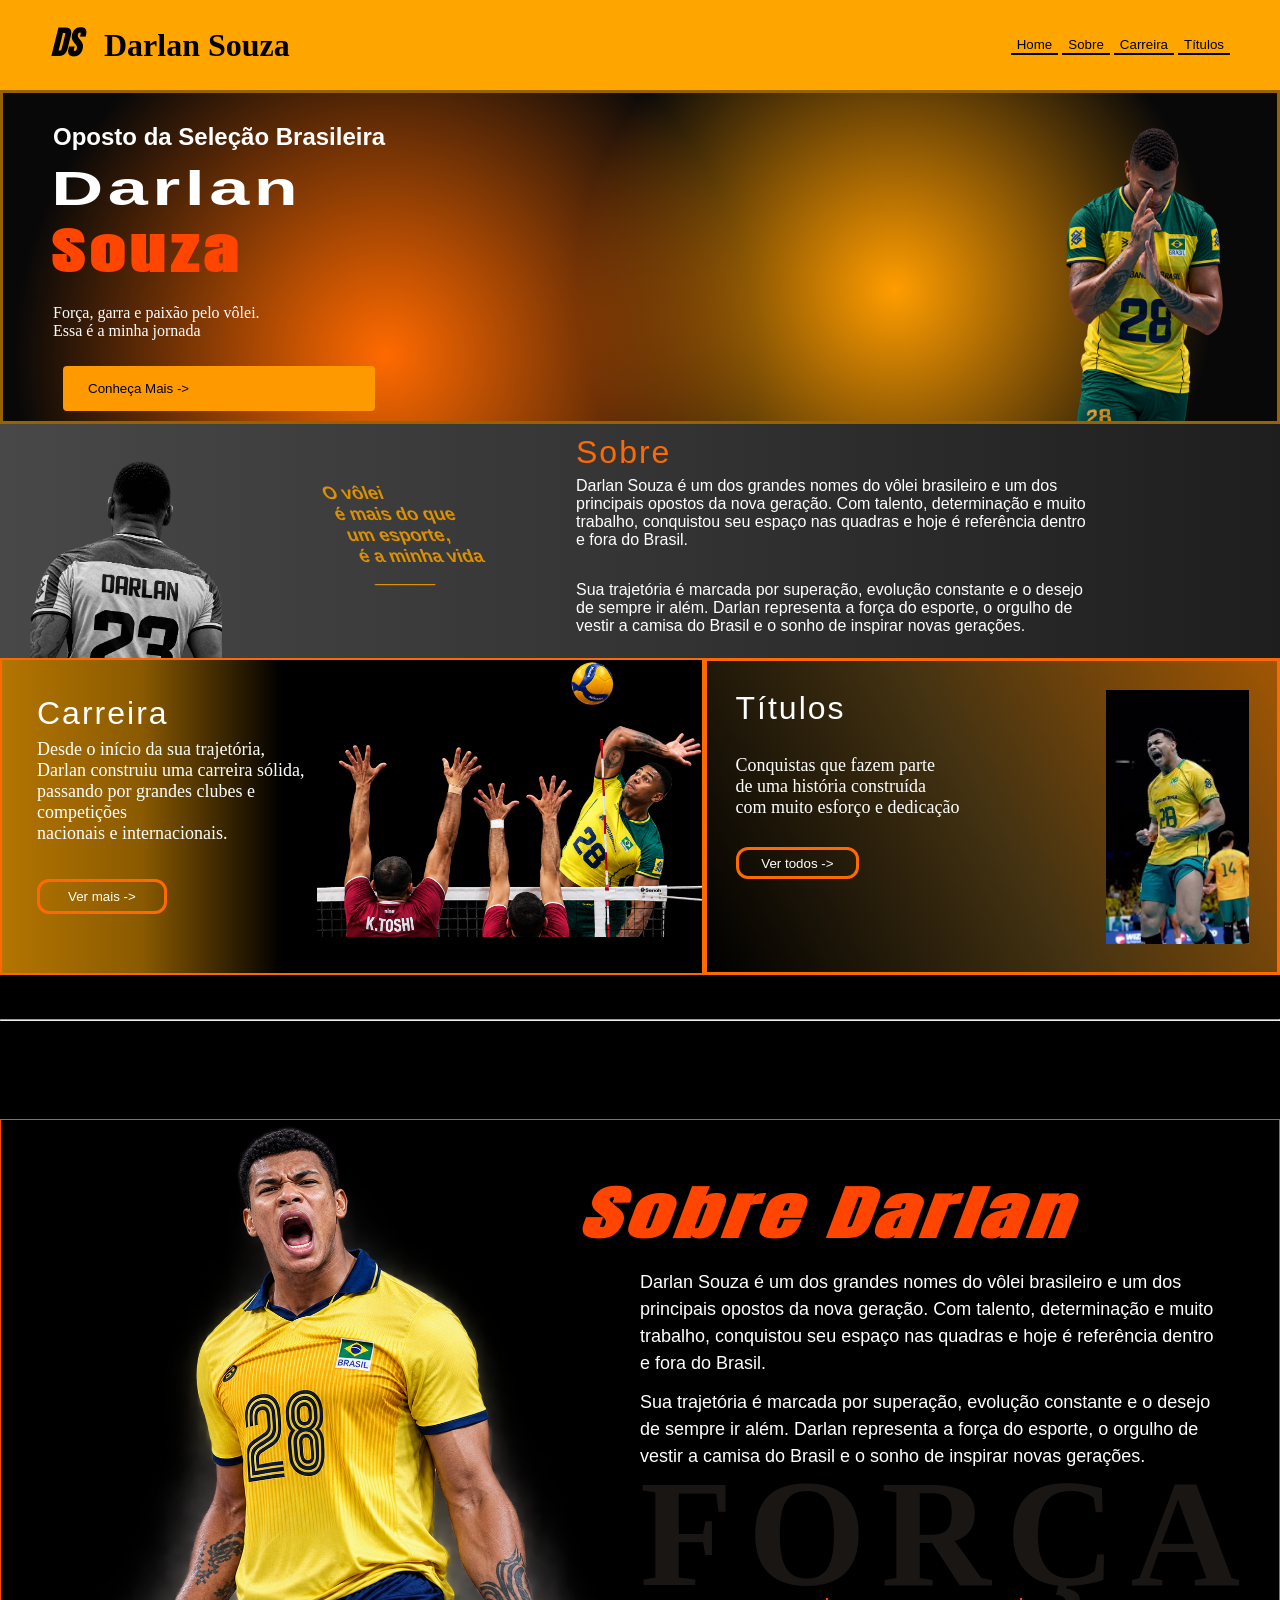
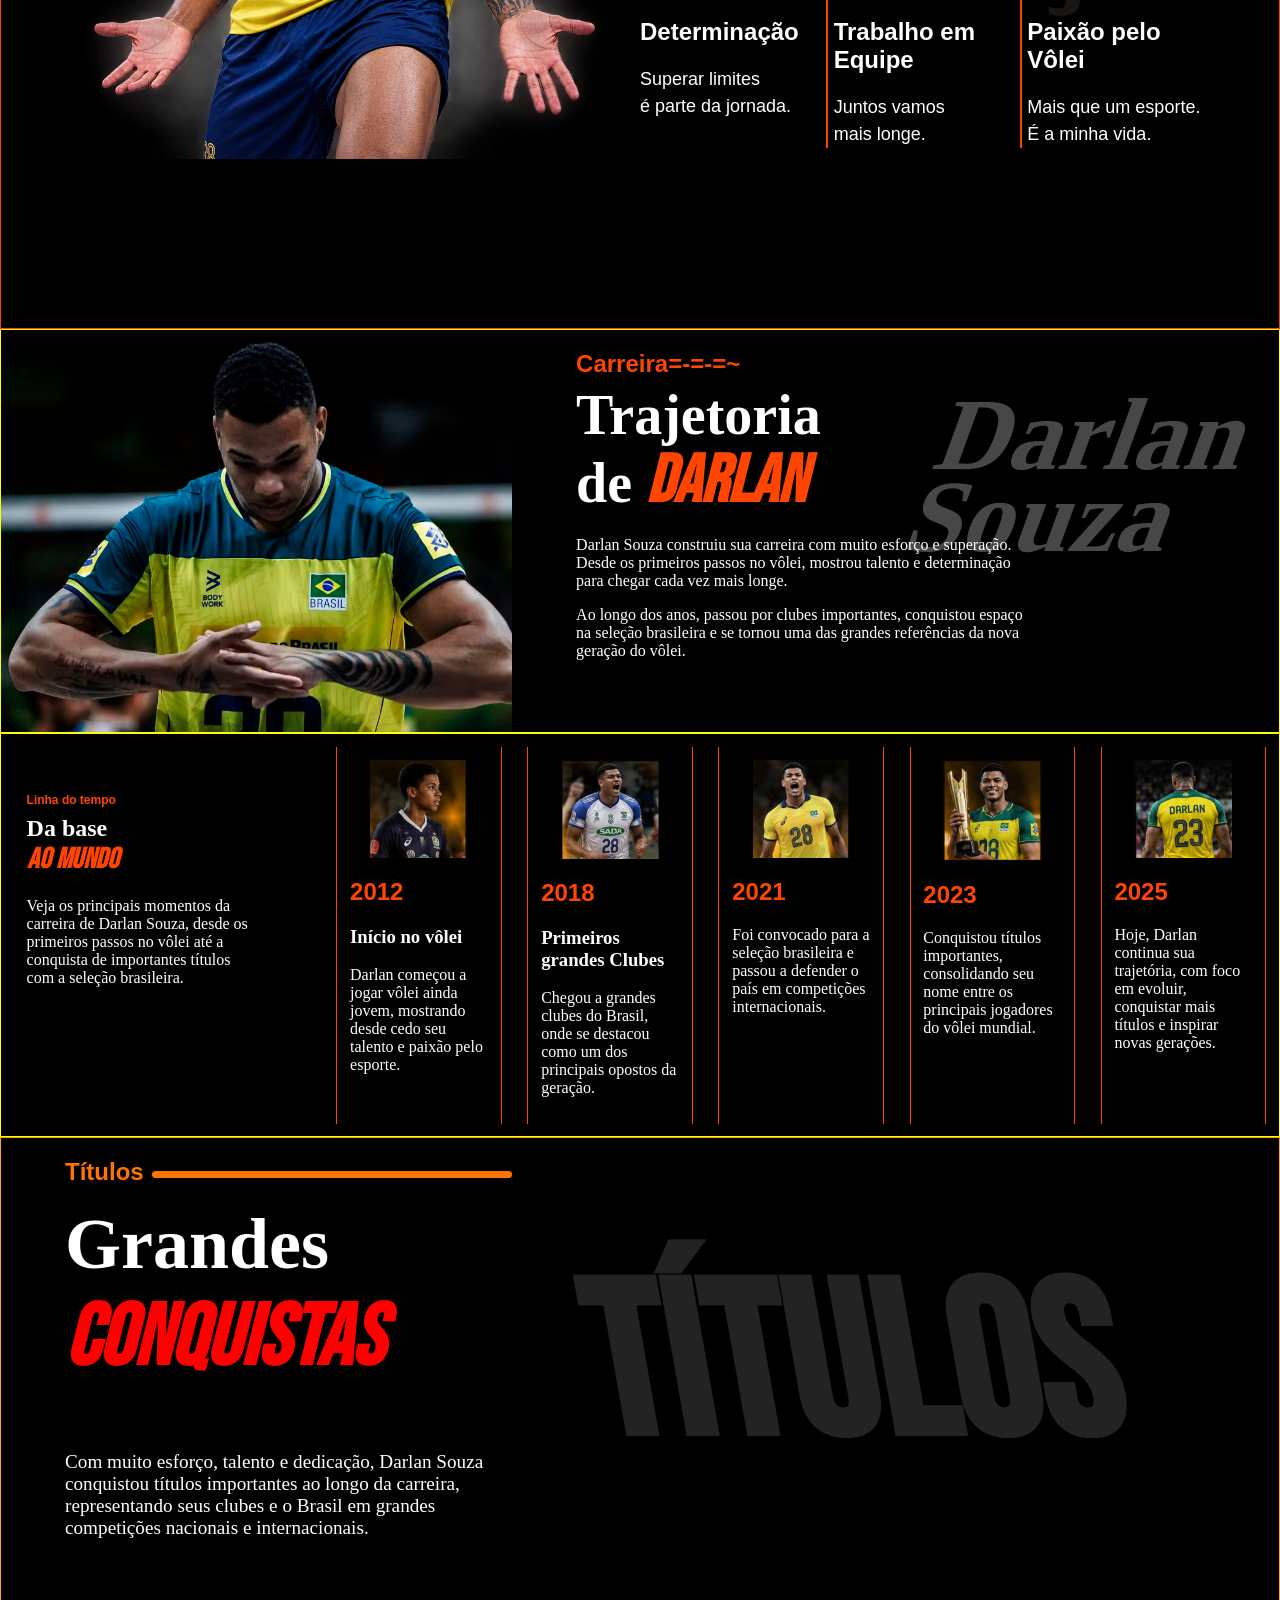
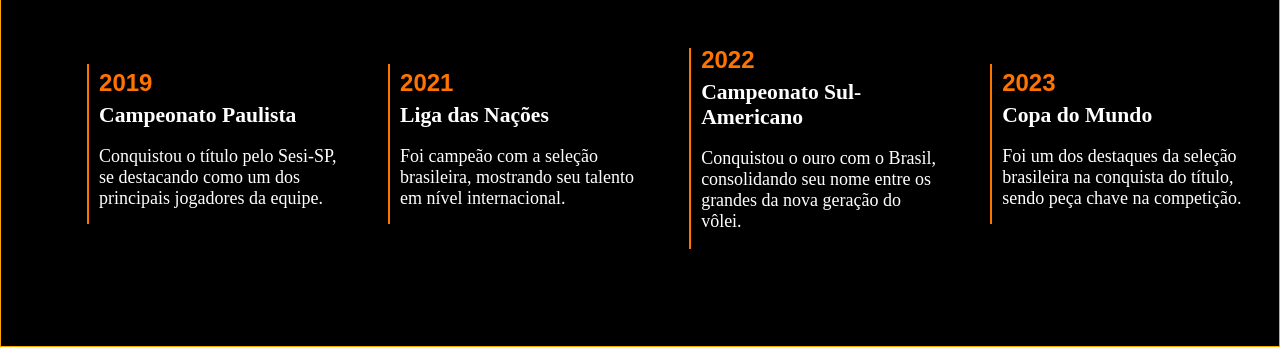
<file: index.html>
<!DOCTYPE html>
<html lang="pt-br">
<head>
    <meta charset="UTF-8">
    <meta name="viewport" content="width=device-width, initial-scale=1.0">
    
    <link href="https://fonts.googleapis.com/css2?family=Bebas+Neue&family=Poppins:wght@400;600;700&display=swap" rel="stylesheet">
    <link href="https://fonts.googleapis.com/css2?family=Anton&display=swap" rel="stylesheet">

    <link rel="stylesheet" href="css/tudo.css">
    <link rel="icon" href="img/Home-Icon.png">
    <title>Darlan Souza</title>
</head>
<body>
<div id="Home"></div>
    <header>
        
        <h1><span>DS</span>Darlan Souza</h1>

        <nav>
            <button onclick="irPara('Home')">Home</button>
            <button onclick="irPara('Sobre')">Sobre</button>
            <button onclick="irPara('carreira')">Carreira</button>
            <button onclick="irPara('titulos')">Títulos</button>
        </nav>
    </header>

        <div class="fogo">
            <div class="foguin">
                <h2 class="perto">Oposto da Seleção Brasileira</h2>
                <h2 class="grande">Darlan <br><span class="souza">Souza</span></h2>
                <p>Força, garra e paixão pelo vôlei.<br>Essa é a minha jornada</p>
                <button class="irPara" onclick="pagina('sobre.html')" id="daora">Conheça Mais -></button>
            </div>
            <img src="img/home1.png" class="home1">
        </div>

        <div class="sobre">
            <img src="img/home2.png" class="home2">

            <h3><span>O vôlei<br> é mais do que<br> um esporte,<br> é a minha vida<br><u>______</u></span></h3>
            <div class="sobre2">
                <h2 class="sobre-2">Sobre</h2>
                <p>Darlan Souza é um dos grandes nomes do vôlei brasileiro e um dos principais opostos da nova geração. Com talento, determinação e muito trabalho, conquistou seu espaço nas quadras e hoje é referência dentro e fora do Brasil.</p>
                <p>Sua trajetória é marcada por superação, evolução constante e o desejo de sempre ir além. Darlan representa a força do esporte, o orgulho de vestir a camisa do Brasil e o sonho de inspirar novas gerações.</p>
            </div>
        </div>

        <div class="carreira-titulos">
                <div class="carreira" id="Carreira">
                    <img src="img/home3.png" class="carreira">
                    <h2 class="margem">Carreira</h2>
                    <p>Desde o início da sua trajetória,<br> Darlan construiu uma carreira sólida,<br> passando por grandes clubes e competições<br> nacionais e internacionais.</p>
                    <button onclick="pagina('carreira.html')">Ver mais -></button>
                </div>

                <div class="titulos" id="Titulos">
                    <img src="img/home4.png">
                    <h2>Títulos</h2>
                    <p>Conquistas que fazem parte<br> de uma história construída<br> com muito esforço e dedicação</p>
                    <button onclick="pagina('titulos.html')">Ver todos -></button>
                </div>
        </div>
<br><br>
<hr id="Sobre">
<br><br><br><br><br>
        <section style="height: 80vh; border: solid 1.5px orangered;">
            <div class="image-texto">
            <img src="img/sobre1.png">

            <div class="texto">
            <h1 class="grande"><span class="souza">Sobre Darlan</span></h1>
            <p>Darlan Souza é um dos grandes nomes do vôlei brasileiro e um dos principais opostos da nova geração. Com talento, determinação e muito trabalho, conquistou seu espaço nas quadras e hoje é referência dentro e fora do Brasil.</p>
            <p>Sua trajetória é marcada por superação, evolução constante e o desejo de sempre ir além. Darlan representa a força do esporte, o orgulho de vestir a camisa do Brasil e o sonho de inspirar novas gerações.</p>
                  <h4><span class="força">FORÇA</span></h4>
                  <div class="topicos">
                    <div class="topico"><h2>Determinação</h2><p>Superar limites<br> é parte da jornada.</p></div>
                    <div class="topico"><h2>Trabalho em Equipe</h2><p>Juntos vamos<br> mais longe.</p></div>
                    <div class="utopico"><h2>Paixão pelo Vôlei</h2><p>Mais que um esporte.<br>É a minha vida.</p></div>
                  </div>
        </div>

</div>
        </section>

<section id="carreira">


        <div class="imageC-textoC">

                <img src="img/carreira1.png" class="imageC">

            <div class="textoC">
                <h2 class="laranja">Carreira=-=-=~</h2>
                <h1 class="MAIOR">Trajetoria<br> de <span class="laranja">Darlan</span></h1>
                <p>Darlan Souza construiu sua carreira com muito esforço e superação. Desde os primeiros passos no vôlei, mostrou talento e determinação para chegar cada vez mais longe.</p>
                <p>Ao longo dos anos, passou por clubes importantes, conquistou espaço na seleção brasileira e se tornou uma das grandes referências da nova geração do vôlei.</p>
            </div>
            <h6 class="letraFundo">Darlan<br>Souza</h6>

        </div>

        <div class="parteBaixo">


            <div class="textoCTimeLine">
                <h2 class="pequeno laranja">Linha do tempo</h2>
                <h1>Da base<br><span class="laranja">ao mundo</span></h1>
                <p>Veja os principais momentos da carreira de Darlan Souza, desde os primeiros passos no vôlei até a conquista de importantes títulos com a seleção brasileira.</p>
            </div>

            <div class="linhaTempo">
                <div class="imagemTimeLine">
                <img src="img/carreira2.png">
                </div>
                <h2 class="laranja">2012</h2>
                <h3>Início no vôlei</h3>
                <p>Darlan começou a jogar vôlei ainda jovem, mostrando desde cedo seu talento e paixão pelo esporte.</p>
            </div>
            <div class="linhaTempo">
                <div class="imagemTimeLine">
                <img src="img/carreira3.png">
                </div>
                <h2 class="laranja">2018</h2>
                <h3>Primeiros grandes Clubes</h3>
                <p>Chegou a grandes clubes do Brasil, onde se destacou como um dos principais opostos da geração.</p>
            </div>
            <div class="linhaTempo">
                <div class="imagemTimeLine">
                <img src="img/carreira4.png">
                </div>
                <h2 class="laranja">2021</h2>
                <p>Foi convocado para a seleção brasileira e passou a defender o país em competições internacionais.</p>
            </div>
            <div class="linhaTempo">
                <div class="imagemTimeLine">
                <img src="img/carreira5.png">
                </div>
                <h2 class="laranja">2023</h2>
                <p>Conquistou títulos importantes, consolidando seu nome entre os principais jogadores do vôlei mundial.</p>
            </div>
            <div class="linhaTempo">
                <div class="imagemTimeLine">
                <img src="img/carreira6.png">
                </div>
                <h2 class="laranja">2025</h2>
                <p>Hoje, Darlan continua sua trajetória, com foco em evoluir, conquistar mais títulos e inspirar novas gerações.</p>
            </div>


        </div>


    </section>

    <section id="titulos">
        <div class="TitulosCima">
            <div class="cardEsquerda">
                <h2 class="laranja1">Títulos</h2>
                <h1>Grandes <br><span class="vermelho">Conquistas</span></h1>
                <p>Com muito esforço, talento e dedicação, Darlan Souza<br> conquistou títulos importantes ao longo da carreira,<br> representando seus clubes e o Brasil em grandes<br> competições nacionais e internacionais.</p>
            </div>
            <div class="algo">
            <h6>Títulos</h6>
            </div>
        </div>
        <div class="TitulosBaixo">

            <div class="cardBaixo">
                <h2>2019</h2>
                <p><b>Campeonato Paulista</b></p>
                <p>Conquistou o título pelo Sesi-SP, se destacando como um dos principais jogadores da equipe.</p>
            </div>

            <div class="cardBaixo">
                <h2>2021</h2>
                <p><b>Liga das Nações</b></p>
                <p>Foi campeão com a seleção brasileira, mostrando seu talento em nível internacional.</p>
            </div>

            <div class="cardBaixo">
                <h2>2022</h2>
                <p><b>Campeonato Sul-Americano</b></p>
                <p>Conquistou o ouro com o Brasil, consolidando seu nome entre os grandes da nova geração do vôlei.</p>
            </div>

            <div class="cardBaixo">
                <h2>2023</h2>
                <p><b>Copa do Mundo</b></p>
                <p>Foi um dos destaques da seleção brasileira na conquista do título, sendo peça chave na competição.</p>
            </div>

        </div>
    </section>
        
<script src="js/script.js"></script>
</body>
</html>
</file>
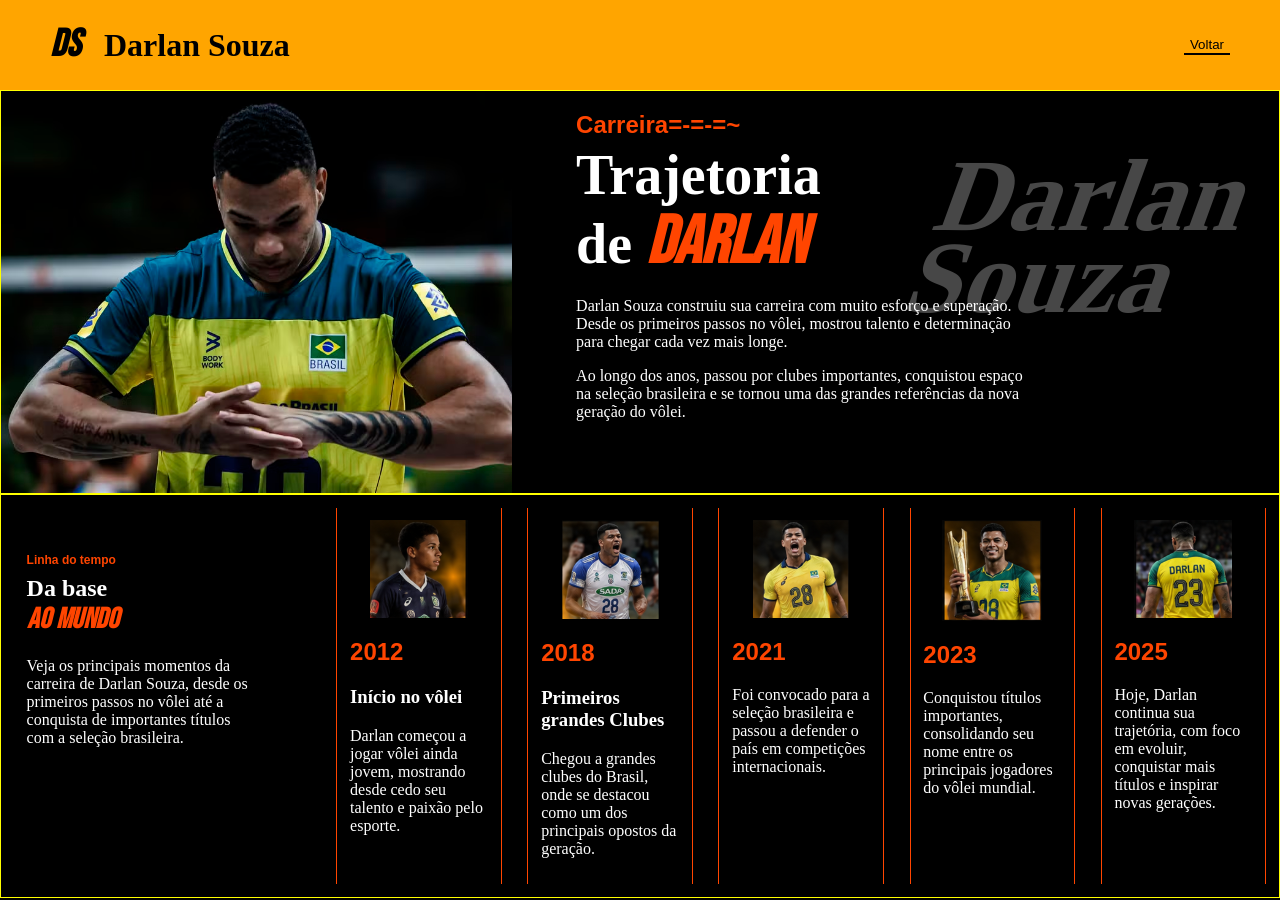
<file: carreira.html>
<!DOCTYPE html>
<html lang="pt-br">

<head>
    <meta charset="UTF-8">
    <meta name="viewport" content="width=device-width, initial-scale=1.0">

    <link href="https://fonts.googleapis.com/css2?family=Bebas+Neue&family=Poppins:wght@400;600;700&display=swap" rel="stylesheet">

    <link href="https://fonts.googleapis.com/css2?family=Anton&display=swap" rel="stylesheet">

    <link rel="stylesheet" href="css/tudo.css">
    <link rel="icon" href="img/Carreira-Icon.png">
    <title>Carreira</title>
</head>

<body>

    <header>

        <h1><span>DS</span>Darlan Souza</h1>

        <nav>
            <button onclick="pagina('index.html')">Voltar</button>
        </nav>

    </header>

    <section id="carreira">


        <div class="imageC-textoC">

                <img src="img/carreira1.png" class="imageC">

            <div class="textoC">
                <h2 class="laranja">Carreira=-=-=~</h2>
                <h1 class="MAIOR">Trajetoria<br> de <span class="laranja">Darlan</span></h1>
                <p>Darlan Souza construiu sua carreira com muito esforço e superação. Desde os primeiros passos no vôlei, mostrou talento e determinação para chegar cada vez mais longe.</p>
                <p>Ao longo dos anos, passou por clubes importantes, conquistou espaço na seleção brasileira e se tornou uma das grandes referências da nova geração do vôlei.</p>
            </div>
            <h6 class="letraFundo">Darlan<br>Souza</h6>

        </div>

        <div class="parteBaixo">


            <div class="textoCTimeLine">
                <h2 class="pequeno laranja">Linha do tempo</h2>
                <h1>Da base<br><span class="laranja">ao mundo</span></h1>
                <p>Veja os principais momentos da carreira de Darlan Souza, desde os primeiros passos no vôlei até a conquista de importantes títulos com a seleção brasileira.</p>
            </div>

            <div class="linhaTempo">
                <div class="imagemTimeLine">
                <img src="img/carreira2.png">
                </div>
                <h2 class="laranja">2012</h2>
                <h3>Início no vôlei</h3>
                <p>Darlan começou a jogar vôlei ainda jovem, mostrando desde cedo seu talento e paixão pelo esporte.</p>
            </div>
            <div class="linhaTempo">
                <div class="imagemTimeLine">
                <img src="img/carreira3.png">
                </div>
                <h2 class="laranja">2018</h2>
                <h3>Primeiros grandes Clubes</h3>
                <p>Chegou a grandes clubes do Brasil, onde se destacou como um dos principais opostos da geração.</p>
            </div>
            <div class="linhaTempo">
                <div class="imagemTimeLine">
                <img src="img/carreira4.png">
                </div>
                <h2 class="laranja">2021</h2>
                <p>Foi convocado para a seleção brasileira e passou a defender o país em competições internacionais.</p>
            </div>
            <div class="linhaTempo">
                <div class="imagemTimeLine">
                <img src="img/carreira5.png">
                </div>
                <h2 class="laranja">2023</h2>
                <p>Conquistou títulos importantes, consolidando seu nome entre os principais jogadores do vôlei mundial.</p>
            </div>
            <div class="linhaTempo">
                <div class="imagemTimeLine">
                <img src="img/carreira6.png">
                </div>
                <h2 class="laranja">2025</h2>
                <p>Hoje, Darlan continua sua trajetória, com foco em evoluir, conquistar mais títulos e inspirar novas gerações.</p>
            </div>


        </div>


    </section>

    <script src="js/script.js"></script>

</body>

</html>
</file>
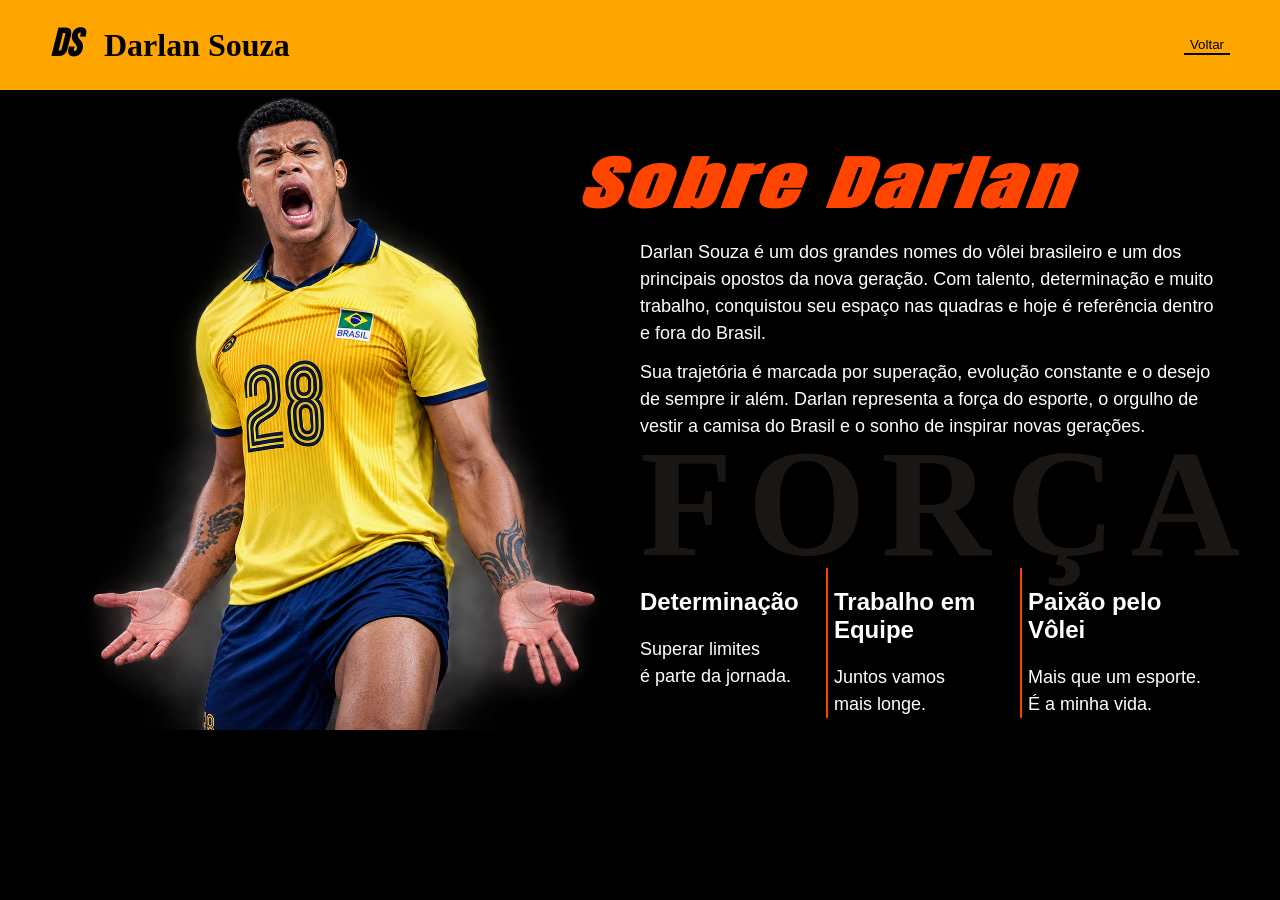
<file: sobre.html>
<!DOCTYPE html>
<html lang="pt-br">
<head>
    <meta charset="UTF-8">
    <meta name="viewport" content="width=device-width, initial-scale=1.0">
    
    <link href="https://fonts.googleapis.com/css2?family=Bebas+Neue&family=Poppins:wght@400;600;700&display=swap" rel="stylesheet">
    <link href="https://fonts.googleapis.com/css2?family=Anton&display=swap" rel="stylesheet">

    <link rel="stylesheet" href="css/tudo.css">
    <link rel="icon" href="img/Sobre-Icon.png">
    <title>Sobre</title>
</head>
<body>

    <header>
        
        <h1><span>DS</span>Darlan Souza</h1>

        <nav>
            <button onclick="pagina('index.html')">Voltar</button>
        </nav>
        
    </header>

<div class="image-texto">
     <img src="img/sobre1.png">

        <div class="texto">
          <h1 class="grande"><span class="souza">Sobre Darlan</span></h1>
          <p>Darlan Souza é um dos grandes nomes do vôlei brasileiro e um dos principais opostos da nova geração. Com talento, determinação e muito trabalho, conquistou seu espaço nas quadras e hoje é referência dentro e fora do Brasil.</p>
          <p>Sua trajetória é marcada por superação, evolução constante e o desejo de sempre ir além. Darlan representa a força do esporte, o orgulho de vestir a camisa do Brasil e o sonho de inspirar novas gerações.</p>
                  <h4><span class="força">FORÇA</span></h4>
                  <div class="topicos">
                    <div class="topico"><h2>Determinação</h2><p>Superar limites<br> é parte da jornada.</p></div>
                    <div class="topico"><h2>Trabalho em Equipe</h2><p>Juntos vamos<br> mais longe.</p></div>
                    <div class="utopico"><h2>Paixão pelo Vôlei</h2><p>Mais que um esporte.<br>É a minha vida.</p></div>
                  </div>
        </div>

</div>
    

<script src="js/script.js"></script>
</body>
</html>
</file>
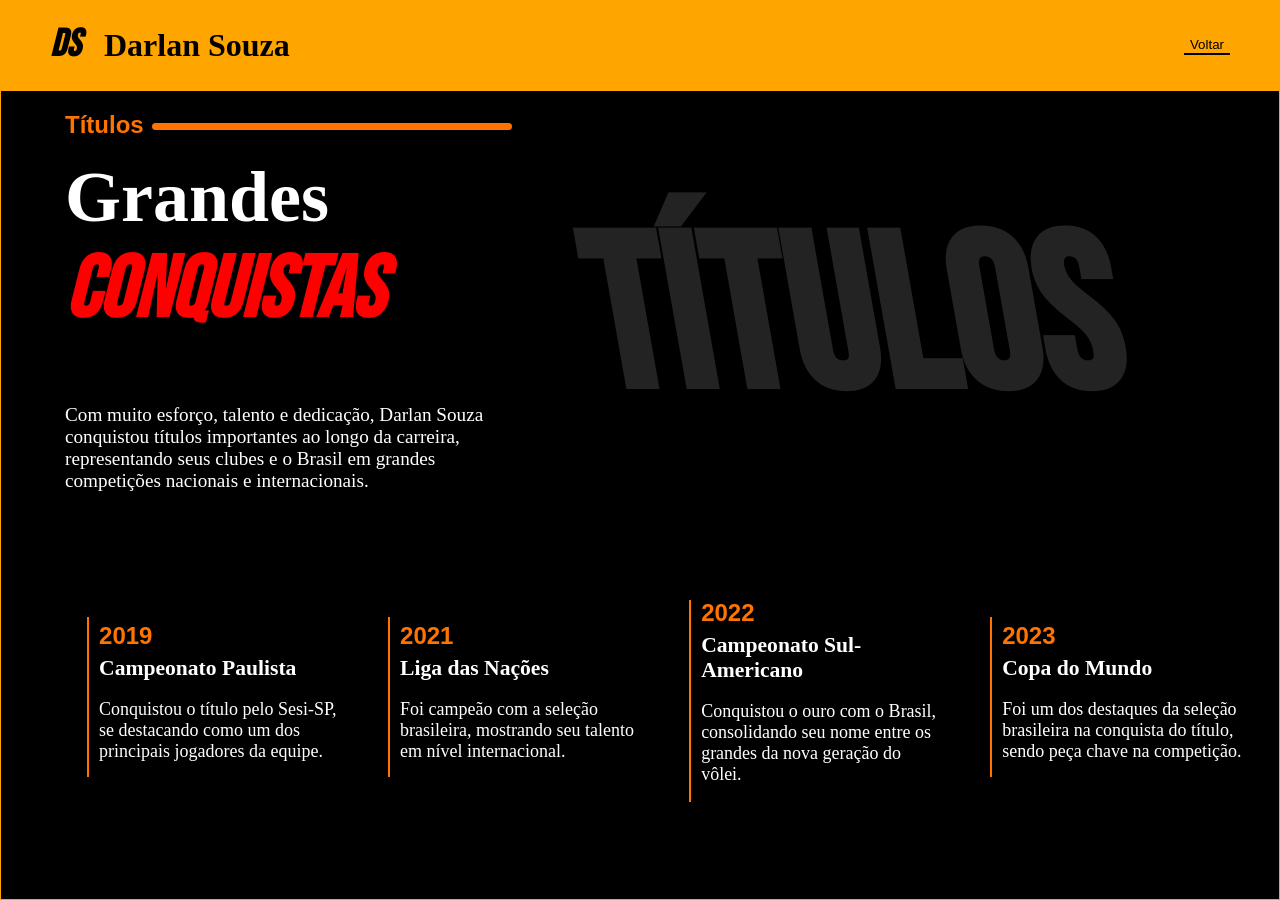
<file: titulos.html>
<!DOCTYPE html>
<html lang="pt-br">
<head>
    <meta charset="UTF-8">
    <meta name="viewport" content="width=device-width, initial-scale=1.0">
    
    <link href="https://fonts.googleapis.com/css2?family=Bebas+Neue&family=Poppins:wght@400;600;700&display=swap" rel="stylesheet">
    <link href="https://fonts.googleapis.com/css2?family=Anton&display=swap" rel="stylesheet">

    <link rel="stylesheet" href="css/tudo.css">
    <link rel="icon" href="img/Titulos-Icon.png">
    <title>Titulos</title>
</head>
<body>

    <header>
        
        <h1><span>DS</span>Darlan Souza</h1>

        <nav>
            <button onclick="pagina('index.html')">Voltar</button>
        </nav>
        
    </header>

    <section id="titulos">
        <div class="TitulosCima">
            <div class="cardEsquerda">
                <h2 class="laranja1">Títulos</h2>
                <h1>Grandes <br><span class="vermelho">Conquistas</span></h1>
                <p>Com muito esforço, talento e dedicação, Darlan Souza<br> conquistou títulos importantes ao longo da carreira,<br> representando seus clubes e o Brasil em grandes<br> competições nacionais e internacionais.</p>
            </div>
            <div class="algo">
            <h6>Títulos</h6>
            </div>
        </div>
        <div class="TitulosBaixo">

            <div class="cardBaixo">
                <h2>2019</h2>
                <p><b>Campeonato Paulista</b></p>
                <p>Conquistou o título pelo Sesi-SP, se destacando como um dos principais jogadores da equipe.</p>
            </div>

            <div class="cardBaixo">
                <h2>2021</h2>
                <p><b>Liga das Nações</b></p>
                <p>Foi campeão com a seleção brasileira, mostrando seu talento em nível internacional.</p>
            </div>

            <div class="cardBaixo">
                <h2>2022</h2>
                <p><b>Campeonato Sul-Americano</b></p>
                <p>Conquistou o ouro com o Brasil, consolidando seu nome entre os grandes da nova geração do vôlei.</p>
            </div>

            <div class="cardBaixo">
                <h2>2023</h2>
                <p><b>Copa do Mundo</b></p>
                <p>Foi um dos destaques da seleção brasileira na conquista do título, sendo peça chave na competição.</p>
            </div>

        </div>
    </section>

<script src="js/script.js"></script>
</body>
</html>
</file>
<file: css/tudo.css>
@import url(padronizacao.css);
@import url(classes.css);
@import url(sobre.css);
@import url(carreira.css);
@import url(titulos.css);

@media (max-width: 600px) {

    /* ---------- GERAL ---------- */

    html {
        overflow-x: hidden;
        scroll-behavior: smooth;
    }

    body {
        width: 100%;
        overflow-x: hidden;
    }

    /* Seu CSS geral coloca 90vh em TODAS as sections.
       No celular, cada seção deve crescer conforme o conteúdo. */
    section {
        min-height: 0;
    }

    /* ---------- HEADER ---------- */

    header {
        width: 100%;
        max-height: none;
        padding: 10px 12px;
        flex-direction: column;
        gap: 8px;
    }

    header h1 {
        margin: 0;
        font-size: 25px;
        line-height: 1;
    }

    h1 span {
        margin-right: 8px;
    }

    nav {
        width: 100%;
        display: flex;
        justify-content: center;
        flex-wrap: wrap;
        gap: 2px;
    }

    nav button {
        font-size: 12px;
        padding: 6px 8px;
    }


    /* ---------- HOME ---------- */

    div.fogo {
        width: 100%;
        min-height: calc(100vh - 100px);
        height: auto;
        padding: 35px 20px 20px;
        flex-direction: column;
        justify-content: center;
        gap: 20px;
    }

    div.foguin {
        width: 100%;
    }

    .perto {
        margin: 0 0 -10px;
        font-size: 14px;
    }

    .grande {
        font-size: clamp(44px, 14vw, 62px);
        transform: scaleX(1.15);
        transform-origin: left;
        margin: 25px 0 0 5px;
        letter-spacing: 2px;
    }

    .fogo p {
        font-size: 15px;
        line-height: 1.45;
    }

    .irPara {
        padding: 12px 18px;
        margin: 12px 0;
    }

    img.home1 {
        width: 100%;
        max-width: 340px;
        height: auto;
        max-height: 45vh;
        object-fit: contain;
        align-self: center;
    }


    /* ---------- SOBRE DA HOME ---------- */

    div.sobre {
        width: 100%;
        height: auto;
        min-height: 0;
        padding: 45px 20px;
        display: flex;
        flex-direction: column;
        justify-content: flex-start;
        gap: 25px;
    }

    img.home2 {
        width: 100%;
        max-width: 330px;
        height: auto;
        margin: 0 auto;
    }

    div.sobre > h3 {
        margin: 0;
    }

    h3 span {
        font-size: 22px;
        line-height: 1.15;
        margin: 0;
    }

    .sobre2 {
        width: 100%;
        margin: 0;
    }

    .sobre-2 {
        font-size: 28px;
        margin-bottom: 10px;
    }

    .sobre2 p {
        font-size: 14px;
        line-height: 1.55;
        margin: 10px 0;
    }


    /* ---------- CARREIRA + TÍTULOS DA HOME ---------- */

    div.carreira-titulos {
        width: 100%;
        display: flex;
        flex-direction: column;
    }

    /* Aqui existem dois DIVs, então podemos tratar os dois
       sem mexer nas imagens. */
    div.carreira-titulos > div.carreira,
    div.carreira-titulos > div.titulos {
        width: 100%;
        min-height: 0;
        height: 420px;
        overflow: hidden;
    }

    img.carreira {
        width: 48%;
        max-height: 240px;
        object-fit: cover;
    }

    #Carreira h2.margem,
    #Titulos h2 {
        font-size: 26px;
        margin: 35px 0 10px 6%;
    }

    #Carreira p,
    #Titulos p {
        font-size: 14px;
        line-height: 1.5;
        margin: 0 6% 22px;
    }

    #Carreira button,
    #Titulos button {
        padding: 10px 18px;
        margin-left: 6%;
    }

    #Titulos img {
        width: 28%;
        margin: 6%;
    }


    /* ---------- ESPAÇO ANTES DO SOBRE ---------- */

    /*
       O HTML tem:
       <br><br>
       <hr id="Sobre">
       <br><br><br><br><br>

       Esses <br> ficam enormes no celular.
       O CSS abaixo neutraliza o espaço visual deles.
    */
    hr#Sobre {
        margin: 0;
        border: 0;
        height: 0;
    }

    hr#Sobre + br,
    hr#Sobre + br + br,
    hr#Sobre + br + br + br,
    hr#Sobre + br + br + br + br {
        display: none;
    }


    /* ---------- SOBRE COMPLETO ---------- */

    /*
       No HTML esta section possui height:80vh inline.
       !important é necessário para conseguir substituir o
       valor que está diretamente no HTML.
    */
    #Sobre + br + br + br + br + br + section {
        height: auto !important;
        min-height: 0;
        border: 0 !important;
    }

    .image-texto {
        width: 100%;
        display: flex;
        flex-direction: column;
        height: auto;
    }

    .image-texto img {
        width: 100%;
        height: 300px;
        object-fit: cover;
        float: none;
    }

    div.texto {
        width: 100%;
        padding: 30px 20px 40px;
    }

    .texto p {
        font-size: 14px;
        line-height: 1.55;
        margin: 12px 0;
    }

    span.força {
        display: block;
        font-size: clamp(55px, 22vw, 95px);
        line-height: .8;
        letter-spacing: 4px;
        margin: 25px 0;
        overflow: hidden;
    }

    .topicos {
        width: 100%;
        display: flex;
        flex-direction: column;
        gap: 18px;
    }

    .topico,
    .utopico {
        width: 100%;
        margin: 0;
        padding: 0 0 18px;
        border-right: 0;
        border-bottom: 2px solid orangered;
    }

    .utopico {
        border-bottom: 0;
    }


    /* ---------- CARREIRA ---------- */

    #carreira {
        width: 100%;
        height: auto;
        min-height: 0;
        overflow: hidden;
    }

    #carreira .imageC-textoC {
        width: 100%;
        height: auto;
        min-height: 0;
        display: flex;
        flex-direction: column;
        border: 0;
    }

    #carreira .imageC {
        width: 100%;
        height: 300px;
        object-fit: cover;
    }

    #carreira .textoC {
        width: 100%;
        height: auto;
        padding: 30px 20px 40px;
        overflow: visible;
    }

    #carreira .MAIOR {
        font-size: clamp(38px, 11vw, 52px);
        line-height: 1;
        margin: 5px 0 20px;
    }

    #carreira .textoC p {
        font-size: 14px;
        line-height: 1.55;
    }

    #carreira .letraFundo {
        display: none;
    }


    /* ---------- TIMELINE ---------- */

    #carreira .parteBaixo {
        width: 100%;
        height: auto;
        min-height: 0;
        display: flex;
        flex-direction: column;
        padding: 35px 20px 20px;
        border: 0;
        overflow: visible;
    }

    #carreira .textoCTimeLine {
        width: 100%;
        margin: 0 0 35px;
    }

    #carreira .textoCTimeLine h1 {
        font-size: 38px;
        line-height: 1;
        margin: 10px 0;
    }

    #carreira .pequeno {
        margin: 0;
        font-size: 14px;
    }

    #carreira .linhaTempo {
        width: 100%;
        margin: 0 0 30px;
        padding: 0 0 25px 15px;
        border-left: 3px solid orangered;
        border-right: 0;
    }

    #carreira .imagemTimeLine {
        width: 100%;
        display: block;
    }

    #carreira .imagemTimeLine img {
        width: 100%;
        max-width: 300px;
        height: 180px;
        object-fit: cover;
    }

    #carreira .linhaTempo h2 {
        margin: 12px 0 4px;
    }

    #carreira .linhaTempo h3 {
        margin: 4px 0 8px;
    }

    #carreira .linhaTempo p {
        font-size: 14px;
        line-height: 1.5;
        margin: 0;
    }


    /* ---------- TÍTULOS ---------- */

    #titulos {
        width: 100%;
        height: auto;
        min-height: 0;
        max-height: none;
        padding: 0;
        overflow: hidden;
    }

    .TitulosCima {
        width: 100%;
        min-height: 0;
        height: auto;
        padding: 45px 20px 35px;
        display: flex;
        flex-direction: column;
    }

    .cardEsquerda {
        width: 100%;
    }

    #titulos h1 {
        font-size: clamp(42px, 13vw, 60px);
        line-height: 1;
        margin: 5px 0 20px;
    }

    .cardEsquerda p {
        font-size: 14px;
        line-height: 1.55;
    }

    /* O "Títulos" gigante de fundo ocupa espaço demais no celular. */
    .algo {
        display: none;
    }

    .TitulosBaixo {
        width: 100%;
        min-height: 0;
        height: auto;
        padding: 25px 20px 40px;
        display: flex;
        flex-direction: column;
        align-items: stretch;
        gap: 0;
    }

    .cardBaixo {
        width: 100%;
        margin: 0;
        padding: 0 0 25px;
    }

    .cardBaixo h2 {
        margin-bottom: 5px;
    }

    .cardBaixo p {
        font-size: 14px;
        line-height: 1.5;
    }

    .cardBaixo::after {
        top: auto;
        bottom: 0;
        left: 0;
        width: 100%;
        height: 1px;
        margin: 0;
        border: 0;
        border-bottom: 1px solid rgb(255, 115, 0);
    }

    .cardBaixo:last-child::after {
        display: none;
    }
}


/* CELULARES PEQUENOS */
@media (max-width: 380px) {

    header h1 {
        font-size: 23px;
    }

    nav button {
        font-size: 11px;
        padding: 5px 6px;
    }

    .grande {
        font-size: 40px;
    }

    #carreira .imageC {
        height: 260px;
    }

    .image-texto img {
        height: 260px;
    }
}
</file>
